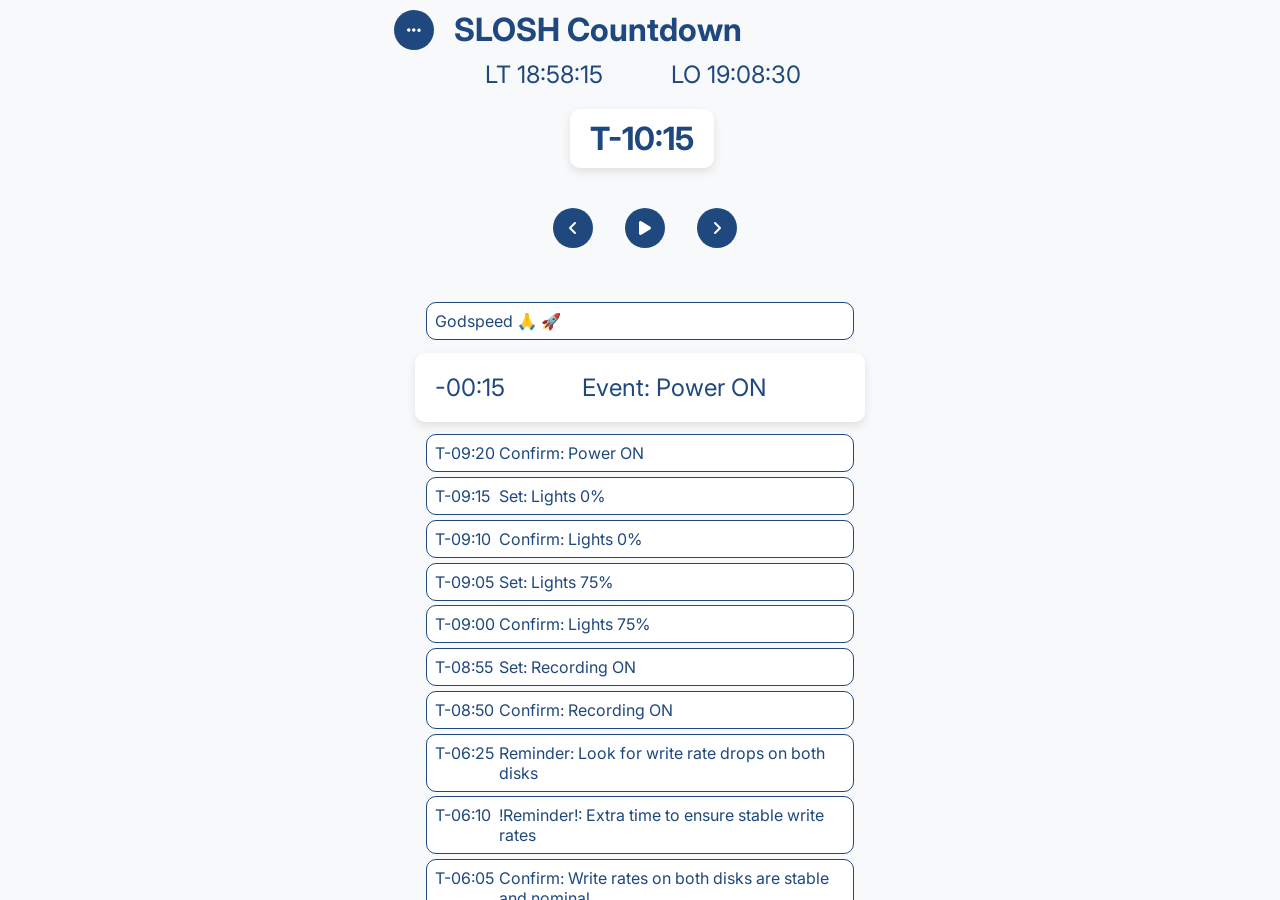
<file: index.html>
<!DOCTYPE html>
<html lang="en">
  <head>
    <meta charset="utf-8"/>
    <meta
      name="viewport"
      content="width=device-width, initial-scale=1.0, user-scalable=no, maximum-scale=1"
    />
    <title>SLOSH Countdown</title>
    <link rel="stylesheet" href="./styles.css"/>
    <link
      rel="stylesheet"
      href="https://cdnjs.cloudflare.com/ajax/libs/font-awesome/6.5.1/css/all.min.css"
    />
    <link rel="icon" type="image/png" href="./web-app/favicon-96x96.png" sizes="96x96"/>
    <link rel="icon" type="image/svg+xml" href="./web-app/favicon.svg"/>
    <link rel="shortcut icon" href="./web-app/favicon.ico"/>
    <link rel="manifest" href="./web-app/manifest.json">
    <meta name="apple-mobile-web-app-capable" content="yes">
    <meta name="apple-mobile-web-app-status-bar-style" content="black-translucent">
    <meta name="apple-mobile-web-app-title" content="SloshCD"/>
    <link rel="apple-touch-icon" sizes="180x180" href="./web-app/apple-touch-icon.png"/>
  </head>
  <body>
    <div class="page-container" id="main-page">
      <div class="fixed-section">
        <div class="hidden-container">
          <button id="toggleButton" onclick="toggleHiddenMenu()">
            <i class="fa-solid fa-ellipsis"></i>
          </button>
          <h1 class="header-text" id="main-page-header-text">SLOSH Countdown</h1>
          <div id="hiddenButtons" class="hidden hidden-buttons">
            <button onclick="toggleFullScreen()">
              <i class="fas fa-expand"></i>
            </button>
            <button onclick="toggleClock()">
              <i class="fa-solid fa-clock"></i>
            </button>
            <button onclick="toggleLock()">
              <i class="fa-solid fa-lock-open" id="lockBtnIcon"></i>
            </button>
            <button onclick="resetCountdown()">
              <i class="fa-solid fa-arrow-rotate-right"></i>
            </button>
            <button onclick="revertLastEvent()">
              <i class="fa-solid fa-backward"></i>
            </button>
            <button onclick="showInputDataView()">
              <i class="fa-solid fa-pen"></i>
            </button>
            <button onclick="showListView()">
              <i class="fa-solid fa-list-check"></i>
            </button>
          </div>
        </div>

        <div class="clock-container">
          <div class="clock" id="clock"></div>
          <div class="clock" id="lift-off-time"></div>
        </div>

        <div class="countdown-container">
          <div id="countdown"></div>
        </div>

        <div class="buttons-container">
          <button onclick="adjustTimeButtonClicked(-1)">
            <i class="fa-solid fa-angle-left"></i>
          </button>
          <button id="startPauseBtn" onclick="toggleCountdown()">
            <i class="fa-solid fa-play" id="iconStartPauseBtn"></i>
          </button>
          <button onclick="adjustTimeButtonClicked(+1)">
            <i class="fa-solid fa-angle-right"></i>
          </button>
        </div>
      </div>

      <div class="events-container">
        <div class="listElement" id="last-event"></div>
        <div class="event-box" id="event-box">
          <div class="current-event" id="current-event-countdown"></div>
          <div class="current-event" id="current-event-text"></div>
          <div class="current-event clickable" id="current-event-checkbox"></div>
        </div>
        <div class="event-scroll-container" id="event-scroll-container"></div>
      </div>
    </div>

    <div class="page-container hidden" id="input-page">
      <h2>Settings</h2>
      <form id="myForm">
        <label for="launch-time-input">Launch Time:</label>
        <input type="time" id="launch-time-input" name="launchTimeInput">
        <button type="button">
          <i class="fa-solid fa-circle-check" onclick="saveSettings()"></i>
        </button>
      </form>
    </div>

    <div class="page-container hidden" id="list-view-page">
      <div class="header">
        <button id="backBtn" onclick="backToMainPage()">
          <i class="fa-solid fa-arrow-left"></i>
        </button>
        <h1 class="header-text">List View</h1>
      </div>
      <div class="list-view event-scroll-container" id="list-view"></div>
    </div>

    <script src="./script.js"></script>
  </body>
</html>
</file>
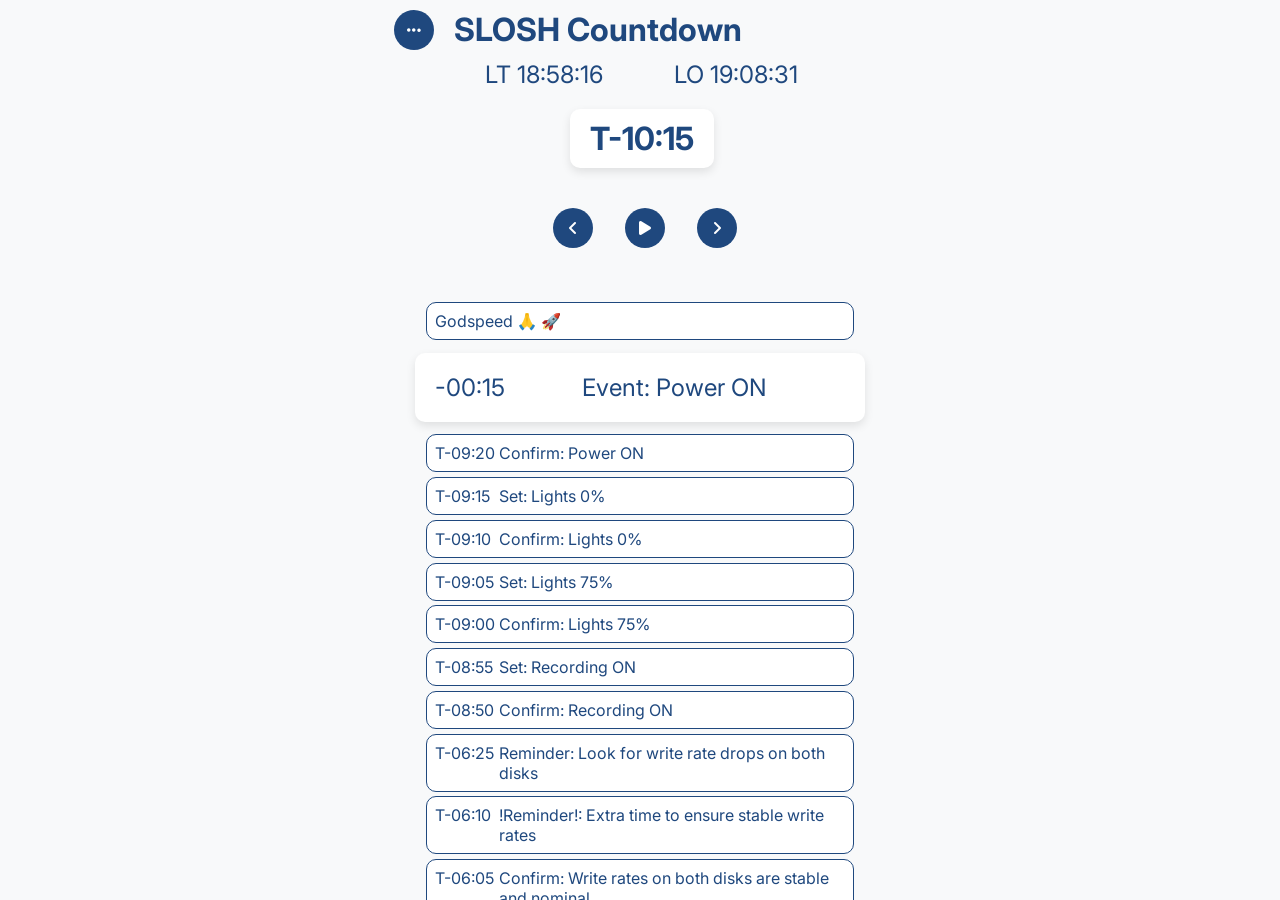
<file: dev/index.html>
<!DOCTYPE html>
<html lang="en">
  <head>
    <meta charset="utf-8"/>
    <meta
      name="viewport"
      content="width=device-width, initial-scale=1.0, user-scalable=no, maximum-scale=1"
    />
    <title>SLOSH Countdown</title>
    <link rel="stylesheet" href="./styles.css"/>
    <link
      rel="stylesheet"
      href="https://cdnjs.cloudflare.com/ajax/libs/font-awesome/6.5.1/css/all.min.css"
    />
    <link rel="icon" type="image/png" href="./web-app/favicon-96x96.png" sizes="96x96"/>
    <link rel="icon" type="image/svg+xml" href="./web-app/favicon.svg"/>
    <link rel="shortcut icon" href="./web-app/favicon.ico"/>
    <link rel="manifest" href="./web-app/manifest.json">
    <meta name="mobile-web-app-capable" content="yes">
    <meta name="apple-mobile-web-app-capable" content="yes">
    <meta name="apple-mobile-web-app-status-bar-style" content="black-translucent">
    <meta name="apple-mobile-web-app-title" content="SloshCD"/>
    <link rel="apple-touch-icon" sizes="180x180" href="./web-app/apple-touch-icon.png"/>
  </head>
  <body>
    <div class="page-container" id="main-page">
      <div class="fixed-section">
        <div class="hidden-container">
          <button id="toggleButton" onclick="toggleHiddenMenu()">
            <i class="fa-solid fa-ellipsis"></i>
          </button>
          <h1 class="header-text" id="main-page-header-text">SLOSH Countdown</h1>
          <div id="hiddenButtons" class="hidden hidden-buttons">
            <button onclick="toggleFullScreen()">
              <i class="fas fa-expand"></i>
            </button>
            <button onclick="toggleClock()">
              <i class="fa-solid fa-clock"></i>
            </button>
            <button onclick="toggleLock()">
              <i class="fa-solid fa-lock-open" id="lockBtnIcon"></i>
            </button>
            <button onclick="resetCountdown()">
              <i class="fa-solid fa-arrow-rotate-right"></i>
            </button>
            <button onclick="revertLastEvent()">
              <i class="fa-solid fa-backward"></i>
            </button>
            <button onclick="showInputDataView()">
              <i class="fa-solid fa-pen"></i>
            </button>
            <button onclick="showListView()">
              <i class="fa-solid fa-list-check"></i>
            </button>
          </div>
        </div>

        <div class="clock-container">
          <div class="clock" id="clock"></div>
          <div class="clock" id="lift-off-time"></div>
        </div>

        <div class="countdown-container">
          <div id="countdown"></div>
        </div>

        <div class="buttons-container">
          <button onclick="adjustTimeButtonClicked(-1)">
            <i class="fa-solid fa-angle-left"></i>
          </button>
          <button id="startPauseBtn" onclick="toggleCountdown()">
            <i class="fa-solid fa-play" id="iconStartPauseBtn"></i>
          </button>
          <button onclick="adjustTimeButtonClicked(+1)">
            <i class="fa-solid fa-angle-right"></i>
          </button>
        </div>
      </div>

      <div class="events-container">
        <div class="listElement" id="last-event"></div>
        <div class="event-box" id="event-box">
          <div class="current-event" id="current-event-countdown"></div>
          <div class="current-event" id="current-event-text"></div>
          <div class="current-event clickable" id="current-event-checkbox"></div>
        </div>
        <div class="event-scroll-container" id="event-scroll-container"></div>
      </div>
    </div>

    <div class="page-container hidden" id="input-page">
      <h2>Settings</h2>
      <form id="myForm">
        <label for="launch-time-input">Launch Time:</label>
        <input type="time" id="launch-time-input" name="launchTimeInput">
        <button type="button">
          <i class="fa-solid fa-circle-check" onclick="saveSettings()"></i>
        </button>
      </form>
    </div>

    <div class="page-container hidden" id="list-view-page">
      <div class="header">
        <button id="backBtn" onclick="backToMainPage()">
          <i class="fa-solid fa-arrow-left"></i>
        </button>
        <h1 class="header-text">List View</h1>
      </div>
      <div class="list-view event-scroll-container" id="list-view"></div>
    </div>

    <script src="./script.js"></script>
  </body>
</html>
</file>
<file: styles.css>
@import url("https://fonts.googleapis.com/css2?family=Inter:wght@300;700&display=swap");

* {
  -moz-user-select: none;
  -ms-user-select: none;
  -webkit-user-select: none;
  user-select: none;
}

html body {
  overflow: hidden;
  overscroll-behavior: none;
  touch-action: none;
}

body {
  font-family: "Inter", sans-serif;
  background-color: #f8f9fa;
  text-align: center;
  color: #1f487e;
  display: flex;
  flex-direction: column;
  align-items: center;
  justify-content: center;
  height: 100vh;
  margin: 0;
}

body,
.page-container {
  height: 100vh;
  margin: 0;
  display: flex;
  flex-direction: column;
  overflow: hidden;
}

.fixed-section {
  flex-shrink: 0;
}

h1 {
  margin: 10px;
  font-weight: 700;
}

.countdown-container {
  display: flex;
  flex-direction: row;
  align-items: center;
  justify-content: center;
  padding: 10px;
  width: 97%;
}

#countdown {
  font-size: 2em;
  font-weight: bold;
  margin: 10px 0;
  padding: 10px 20px;
  border-radius: 10px;
  background: white;
  box-shadow: 0 4px 10px rgba(0, 0, 0, 0.1);
  text-align: center;
  flex-grow: 0;
}

.buttons-container {
  display: flex;
  flex-direction: row;
  justify-content: center;
  align-items: center;
  gap: 2rem;
  margin: 15px 0;
  padding: 5px;
  width: 100%;
}

button {
  margin: 0;
  background-color: #1f487e;
  color: white;
  border: none;
  padding: 12px;
  border-radius: 20px;
  font-size: 1em;
  display: flex;
  justify-content: center;
  align-items: center;
  height: 40px;
  width: 40px;
  gap: 8px;
  cursor: pointer;
  transition: background 0.2s;
}

button:hover {
  background-color: #16355e;
}

button:disabled {
  background-color: #b0bec5;
  cursor: not-allowed;
}

#iconStartPauseBtn {
  color: #ffffff;
}

.event-box {
  background: white;
  padding: 20px;
  margin: 10px;
  border-radius: 10px;
  box-shadow: 0 4px 10px rgba(0, 0, 0, 0.1);
  font-size: 1.5em;
  width: 80%;
  display: flex;
  flex-direction: row;
  justify-content: space-between;
  align-items: center;
}

.header-menu-container {
  display: flex;
  flex-direction: column;
  justify-content: space-between;
  align-items: center;
  padding: 10px;
}

.hidden-container {
  display: flex;
  flex-direction: row;
  justify-content: flex-start;
  align-items: center;
  gap: 10px;
  padding: 10px;
}

.hidden-buttons {
  display: flex;
  flex-direction: row;
  justify-content: center;
  align-items: center;
  gap: 8px;
}

.hidden {
  display: none;
}

.hidden-buttons button {
  background-color: #527db5;
}

.clock-container {
  display: flex;
  flex-direction: row;
  justify-content: center;
  align-items: center;
  gap: 2rem;
}

.clock {
  font-size: 1.5rem;
  width: 10rem;
}

.events-container {
  margin-top: 2rem;
  width: 100%;
  display: flex;
  flex-direction: column;
  flex-grow: 1;
  align-items: center;
  overflow-y: auto;
}

.event-scroll-container {
  width: 100%;
  display: flex;
  flex-direction: column;
  align-items: center;
  overflow-y: auto;
  -webkit-overflow-scrolling: touch;
}

.listElement {
  display: flex;
  flex-direction: row;
  padding: 0.5rem;
  width: 80%;
  text-align: start;
  border: 1px solid;
  border-radius: 10px;
  margin: 0.15rem;
  background-color: #ffffff;
}

.confirmed {
  background: rgba(0, 255, 18, 0.66);
}

.listElementTime {
  width: 4rem;
  flex-shrink: 0;
}

.listElementEvent {
}

.header {
  display: flex;
  flex-direction: row;
  justify-content: flex-start;
  align-items: center;
  gap: 10px;
  width: 100%;
  padding: 10px;
}

.clickable {
  cursor: pointer;
}

.header-text {
  margin: 0 10px;
  height: 40px;
}
</file>
<file: dev/styles.css>
@import url("https://fonts.googleapis.com/css2?family=Inter:wght@300;700&display=swap");

* {
  -moz-user-select: none;
  -ms-user-select: none;
  -webkit-user-select: none;
  user-select: none;
}

html body {
  overflow: hidden;
  overscroll-behavior: none;
  touch-action: none;
}

body {
  font-family: "Inter", sans-serif;
  background-color: #f8f9fa;
  text-align: center;
  color: #1f487e;
  display: flex;
  flex-direction: column;
  align-items: center;
  justify-content: center;
  height: 100vh;
  margin: 0;
}

body,
.page-container {
  height: 100vh;
  margin: 0;
  display: flex;
  flex-direction: column;
  overflow: hidden;
}

.fixed-section {
  flex-shrink: 0;
}

h1 {
  margin: 10px;
  font-weight: 700;
}

.countdown-container {
  display: flex;
  flex-direction: row;
  align-items: center;
  justify-content: center;
  padding: 10px;
  width: 97%;
}

#countdown {
  font-size: 2em;
  font-weight: bold;
  margin: 10px 0;
  padding: 10px 20px;
  border-radius: 10px;
  background: white;
  box-shadow: 0 4px 10px rgba(0, 0, 0, 0.1);
  text-align: center;
  flex-grow: 0;
}

.buttons-container {
  display: flex;
  flex-direction: row;
  justify-content: center;
  align-items: center;
  gap: 2rem;
  margin: 15px 0;
  padding: 5px;
  width: 100%;
}

button {
  margin: 0;
  background-color: #1f487e;
  color: white;
  border: none;
  padding: 12px;
  border-radius: 20px;
  font-size: 1em;
  display: flex;
  justify-content: center;
  align-items: center;
  height: 40px;
  width: 40px;
  gap: 8px;
  cursor: pointer;
  transition: background 0.2s;
}

button:hover {
  background-color: #16355e;
}

button:disabled {
  background-color: #b0bec5;
  cursor: not-allowed;
}

#iconStartPauseBtn {
  color: #ffffff;
}

.event-box {
  background: white;
  padding: 20px;
  margin: 10px;
  border-radius: 10px;
  box-shadow: 0 4px 10px rgba(0, 0, 0, 0.1);
  font-size: 1.5em;
  width: 80%;
  display: flex;
  flex-direction: row;
  justify-content: space-between;
  align-items: center;
}

.header-menu-container {
  display: flex;
  flex-direction: column;
  justify-content: space-between;
  align-items: center;
  padding: 10px;
}

.hidden-container {
  display: flex;
  flex-direction: row;
  justify-content: flex-start;
  align-items: center;
  gap: 10px;
  padding: 10px;
}

.hidden-buttons {
  display: flex;
  flex-direction: row;
  justify-content: center;
  align-items: center;
  gap: 8px;
}

.hidden {
  display: none;
}

.hidden-buttons button {
  background-color: #527db5;
}

.clock-container {
  display: flex;
  flex-direction: row;
  justify-content: center;
  align-items: center;
  gap: 2rem;
}

.clock {
  font-size: 1.5rem;
  width: 10rem;
}

.events-container {
  margin-top: 2rem;
  width: 100%;
  display: flex;
  flex-direction: column;
  flex-grow: 1;
  align-items: center;
  overflow-y: auto;
}

.event-scroll-container {
  width: 100%;
  display: flex;
  flex-direction: column;
  align-items: center;
  overflow-y: auto;
  -webkit-overflow-scrolling: touch;
}

.listElement {
  display: flex;
  flex-direction: row;
  padding: 0.5rem;
  width: 80%;
  text-align: start;
  border: 1px solid;
  border-radius: 10px;
  margin: 0.15rem;
  background-color: #ffffff;
}

.confirmed {
  background: rgba(0, 255, 18, 0.66);
}

.listElementTime {
  width: 4rem;
  flex-shrink: 0;
}

.listElementEvent {
}

.header {
  display: flex;
  flex-direction: row;
  justify-content: flex-start;
  align-items: center;
  gap: 10px;
  width: 100%;
  padding: 10px;
}

.clickable {
  cursor: pointer;
}

.header-text {
  margin: 0 10px;
  height: 40px;
}
</file>
